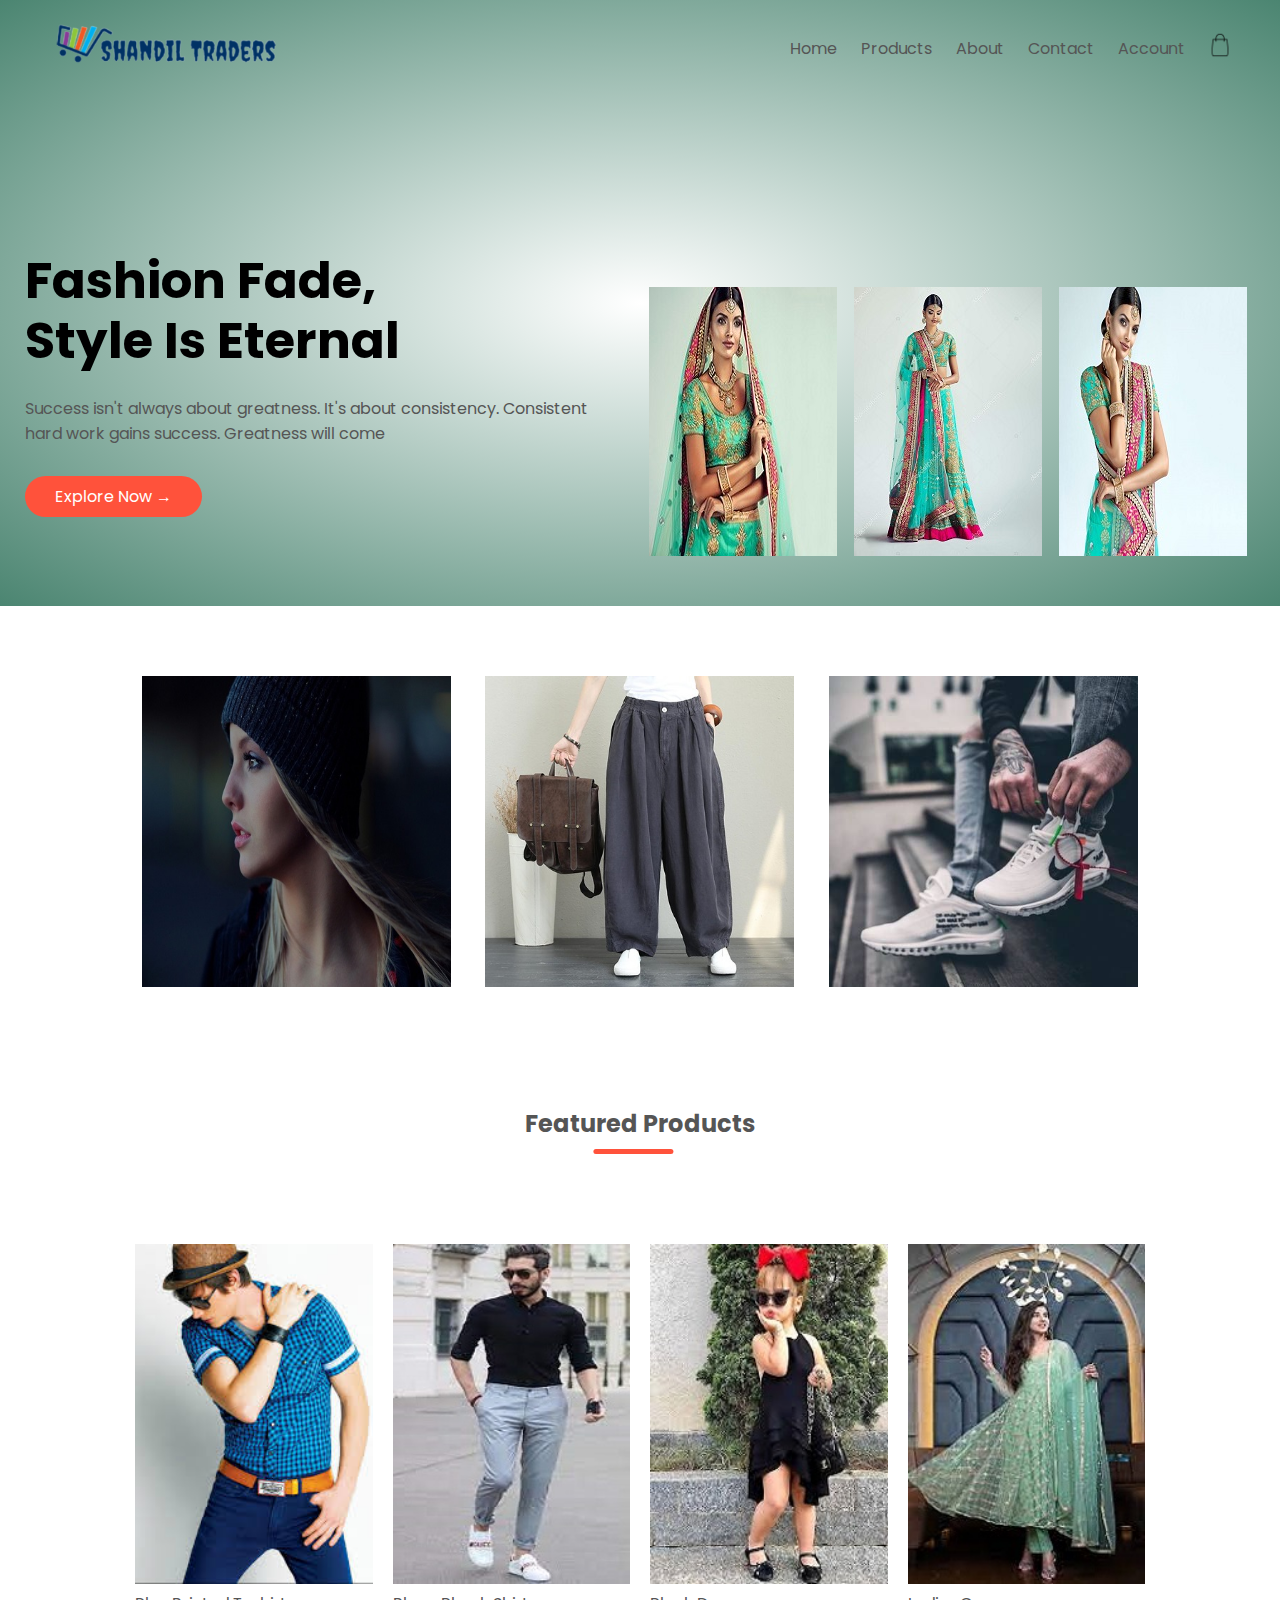
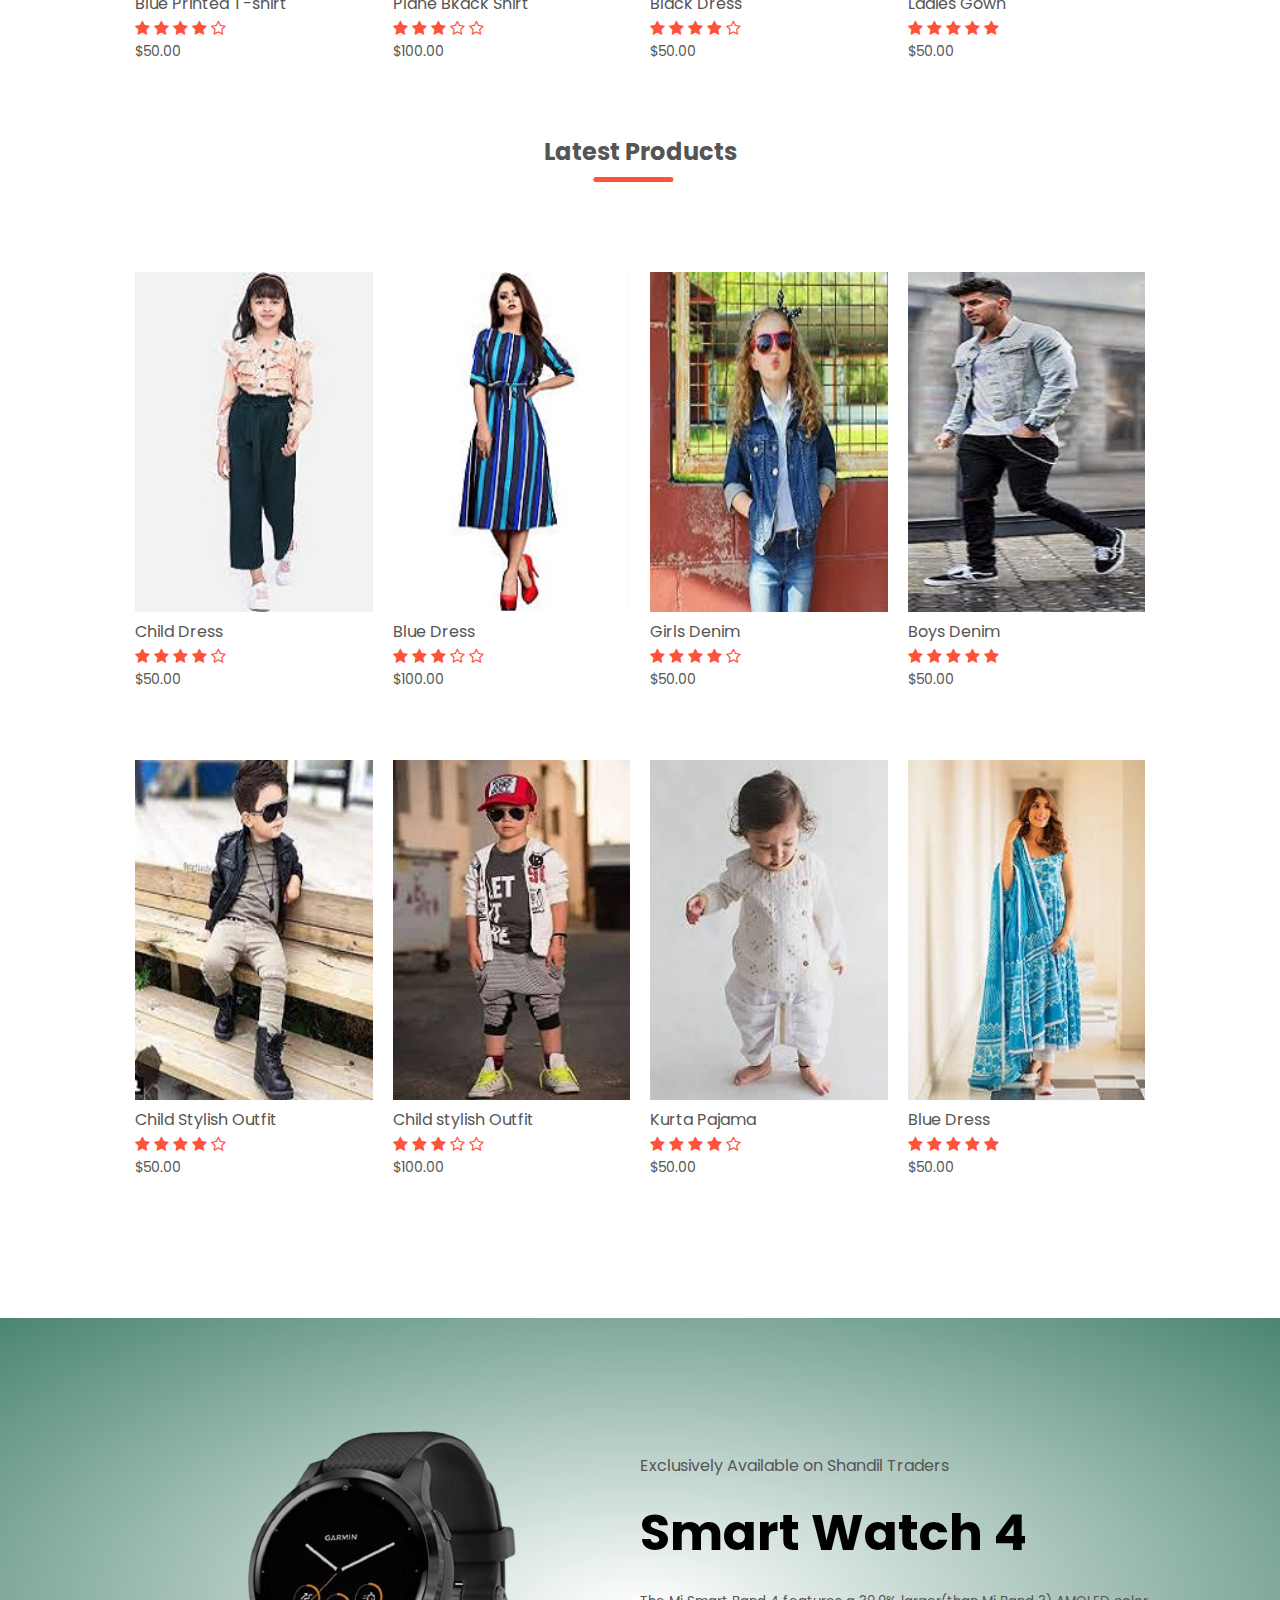
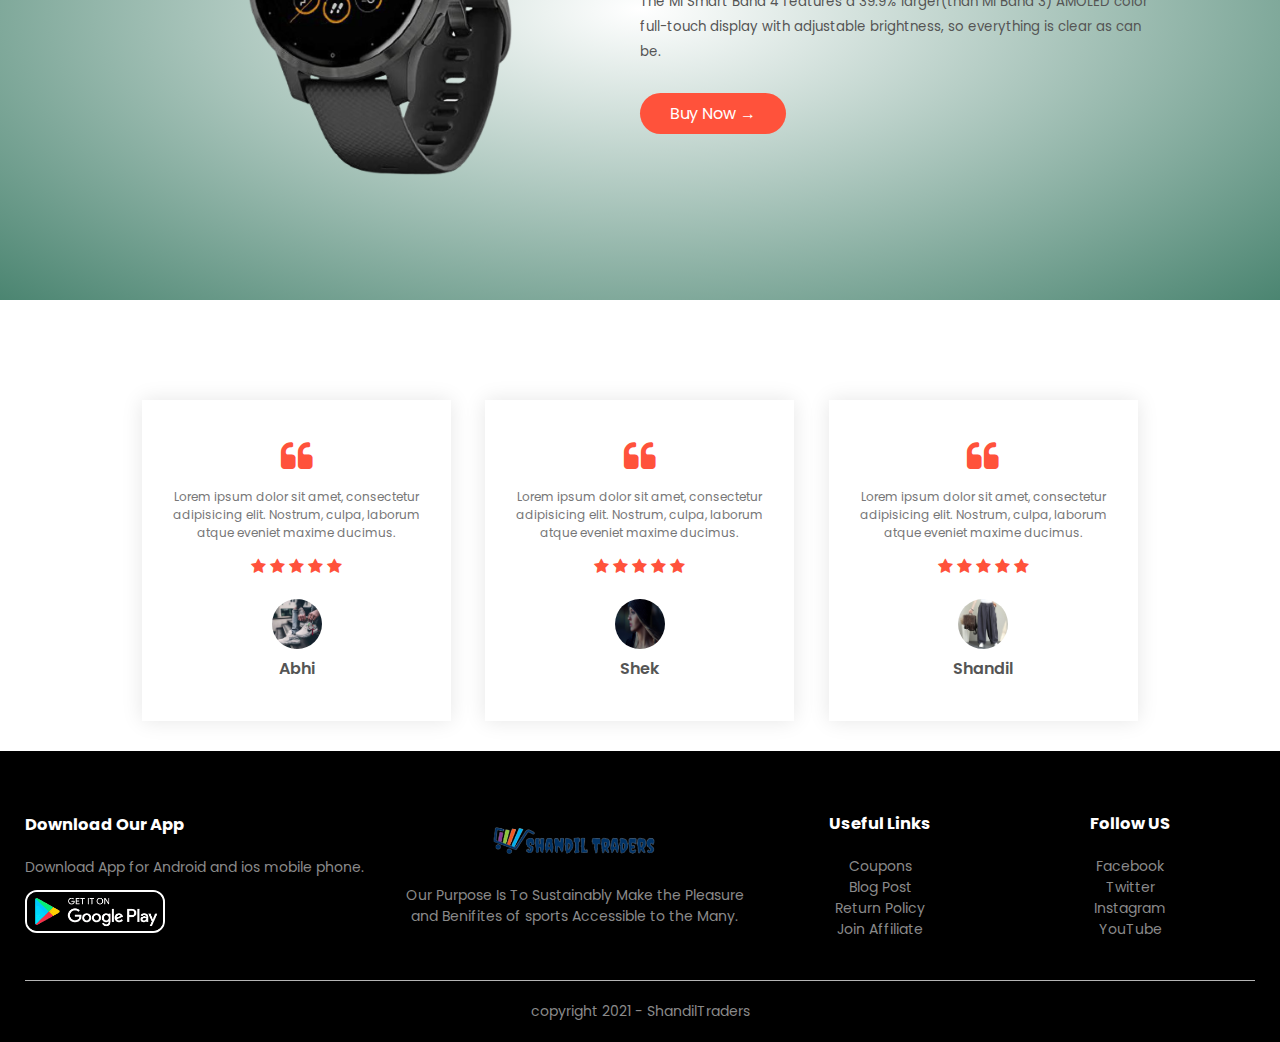
<file: index.html>
<!DOCTYPE html>
<html lang="en">

<head>
    <meta charset="UTF-8">
    <meta name="viewport" content="width=device-width, initial-scale=1.0">
    <title>ShandilStore | Ecommerce Website Design</title>
    <link rel="stylesheet" href="style.css">
    <link rel="preconnect" href="https://fonts.googleapis.com">
    <link rel="preconnect" href="https://fonts.gstatic.com" crossorigin>
    <link href="https://fonts.googleapis.com/css2?family=Poppins:wght@200;300;400;500;600;700&display=swap" rel="stylesheet">
    <link rel="stylesheet" href="https://stackpath.bootstrapcdn.com/font-awesome/4.7.0/css/font-awesome.min.css">

</head>

<body>
    <div class="header">


        <div class="container">
            <div class="navbar">
                <div class="logo">
                    <a href="index.html"><img src="images/logo1.png" width="" height="50"></a>
                </div>
                <nav>
                    <ul id="MenuItems">
                        <li><a href="index.html">Home</a></li>
                        <li><a href="products.html">Products</a></li>
                        <li><a href="#">About</a></li>
                        <li><a href="contact.html">Contact</a></li>
                        <li><a href="acc.html">Account</a></li>
                    </ul>
                </nav>
                <a href="cart.html"><img src="images/cart.png" width="30px" height="30px"></a>
                <img src="images/menu.png" width="30px" height="30px" class="menu-icon" onclick="menutoggle()">
            </div>
            <div class="row">
                <div class="col-2">
                   <h1>Fashion Fade, <br>Style Is Eternal</h1>
                    <p>Success isn't always about greatness. It's about consistency. Consistent <br>hard work gains success. Greatness will come </p>
                    <a href="" class="btn">Explore Now &#8594;</a>
                </div>
                <div class="col-2">
                    <div class="row">
                        <img src="images/lahnfa.jpg" alt="">
                        <img src="images/aa.jpg" alt="">
                        <img src="images/aaa.jpg" alt="">
                    </div>
                </div>
            </div>
        </div>



    </div>
    <!----------- features categories section ---------->

    <div class="categories">
        <div class="small-container">
            <div class="row">
                <div class="col-3">
                    <a href="product-details.html"><img src="images/3.jpg"></a>
                </div>
                <div class="col-3">
                    <img src="images/2.jpg">
                </div>
                <div class="col-3">
                    <img src="images/1.jpg" s>
                </div>
            </div>
        </div>
    </div>
    <!----------- features products ---------->
    <div class="small-container">
        <h2 class="title">Featured Products</h2>
        <div class="row">
            <div class="col-4">
                <img src="images/man3.jpg">
                <h4>Blue Printed T-shirt</h4>
                <div class="rating">
                    <i class="fa fa-star"></i>
                    <i class="fa fa-star"></i>
                    <i class="fa fa-star"></i>
                    <i class="fa fa-star"></i>
                    <i class="fa fa-star-o"></i>
                </div>
                <p>$50.00</p>
            </div>
            <div class="col-4">
                <img src="images/man1.jpg">
                <h4>Plane Bkack Shirt</h4>
                <div class="rating">
                    <i class="fa fa-star"></i>
                    <i class="fa fa-star"></i>
                    <i class="fa fa-star"></i>

                    <i class="fa fa-star-o"></i>
                    <i class="fa fa-star-o"></i>
                </div>
                <p>$100.00</p>
            </div>
            <div class="col-4">
                <img src="images/gchild3.jpg">

                <h4>Black Dress</h4>
                <div class="rating">
                    <i class="fa fa-star"></i>
                    <i class="fa fa-star"></i>
                    <i class="fa fa-star"></i>

                    <i class="fa fa-star"></i>
                    <i class="fa fa-star-o"></i>
                </div>
                <p>$50.00</p>
            </div>
            <div class="col-4">
                <img src="images/wman1.jpg">
                <h4>Ladies Gown</h4>
                <div class="rating">
                    <i class="fa fa-star"></i>
                    <i class="fa fa-star"></i>
                    <i class="fa fa-star"></i>
                    <i class="fa fa-star"></i>
                    <i class="fa fa-star"></i>
                </div>
                <p>$50.00</p>
            </div>

        </div>
        <!--        -------Latest Products ---------->
        <h2 class="title">Latest Products</h2>
        <div class="row">
            <div class="col-4">
                <img src="images/gchild1.jpg">
                <h4>Child Dress</h4>
                <div class="rating">
                    <i class="fa fa-star"></i>
                    <i class="fa fa-star"></i>
                    <i class="fa fa-star"></i>
                    <i class="fa fa-star"></i>
                    <i class="fa fa-star-o"></i>
                </div>
                <p>$50.00</p>
            </div>
            <div class="col-4">
                <img src="images/wman3.jpg">
                <h4>Blue Dress</h4>
                <div class="rating">
                    <i class="fa fa-star"></i>
                    <i class="fa fa-star"></i>
                    <i class="fa fa-star"></i>

                    <i class="fa fa-star-o"></i>
                    <i class="fa fa-star-o"></i>
                </div>
                <p>$100.00</p>
            </div>
            <div class="col-4">
                <img src="images/gchild2.jpg">

                <h4>Girls Denim</h4>
                <div class="rating">
                    <i class="fa fa-star"></i>
                    <i class="fa fa-star"></i>
                    <i class="fa fa-star"></i>

                    <i class="fa fa-star"></i>
                    <i class="fa fa-star-o"></i>
                </div>
                <p>$50.00</p>
            </div>
            <div class="col-4">
                <img src="images/man2.jpg">
                <h4>Boys Denim</h4>
                <div class="rating">
                    <i class="fa fa-star"></i>
                    <i class="fa fa-star"></i>
                    <i class="fa fa-star"></i>
                    <i class="fa fa-star"></i>
                    <i class="fa fa-star"></i>
                </div>
                <p>$50.00</p>
            </div>
            <div class="col-4">
                <img src="images/child2.jpg">
                <h4>Child Stylish Outfit</h4>
                <div class="rating">
                    <i class="fa fa-star"></i>
                    <i class="fa fa-star"></i>
                    <i class="fa fa-star"></i>
                    <i class="fa fa-star"></i>
                    <i class="fa fa-star-o"></i>
                </div>
                <p>$50.00</p>
            </div>
            <div class="col-4">
                <img src="images/child3.jpg">
                <h4>Child stylish Outfit</h4>
                <div class="rating">
                    <i class="fa fa-star"></i>
                    <i class="fa fa-star"></i>
                    <i class="fa fa-star"></i>

                    <i class="fa fa-star-o"></i>
                    <i class="fa fa-star-o"></i>
                </div>
                <p>$100.00</p>
            </div>
            <div class="col-4">
                <img src="images/child1.jpg">

                <h4>Kurta Pajama</h4>
                <div class="rating">
                    <i class="fa fa-star"></i>
                    <i class="fa fa-star"></i>
                    <i class="fa fa-star"></i>

                    <i class="fa fa-star"></i>
                    <i class="fa fa-star-o"></i>
                </div>
                <p>$50.00</p>
            </div>
            <div class="col-4">
                <img src="images/wman2.jpg">
                <h4>Blue Dress</h4>
                <div class="rating">
                    <i class="fa fa-star"></i>
                    <i class="fa fa-star"></i>
                    <i class="fa fa-star"></i>
                    <i class="fa fa-star"></i>
                    <i class="fa fa-star"></i>
                </div>
                <p>$50.00</p>
            </div>

        </div>
    </div>
    <!-----------offer------------>
    <div class="offer">
        <div class="small-container">
            <div class="row">
                <div class="col-2">
                    <img src="images/smart-removebg-preview.png" class="offer-img">
                </div>
                <div class="col-2">
                    <p>Exclusively Available on Shandil Traders</p>
                    <h1>Smart Watch 4</h1>
                    <small>The Mi Smart Band 4 features a 39.9% larger(than Mi Band 3) AMOLED color full-touch display with adjustable brightness, so everything is clear as can be.</small>
                    <br><a href="" class="btn">Buy Now &#8594;</a>
                </div>
            </div>
        </div>
    </div>

    <!--    --------- testimonial --------------->
    <div class="testimonial">
        <div class="small-container">
            <div class="row">
                <div class="col-3">
                    <i class="fa fa-quote-left"></i>
                    <p>Lorem ipsum dolor sit amet, consectetur adipisicing elit. Nostrum, culpa, laborum atque eveniet maxime ducimus.</p>
                    <div class="rating">
                        <i class="fa fa-star"></i>
                        <i class="fa fa-star"></i>
                        <i class="fa fa-star"></i>
                        <i class="fa fa-star"></i>
                        <i class="fa fa-star"></i>
                    </div>
                    <img src="images/1.jpg" alt="">
                    <h3>Abhi</h3>

                </div>
                <div class="col-3">
                    <i class="fa fa-quote-left"></i>
                    <p>Lorem ipsum dolor sit amet, consectetur adipisicing elit. Nostrum, culpa, laborum atque eveniet maxime ducimus.</p>
                    <div class="rating">
                        <i class="fa fa-star"></i>
                        <i class="fa fa-star"></i>
                        <i class="fa fa-star"></i>
                        <i class="fa fa-star"></i>
                        <i class="fa fa-star"></i>
                    </div>
                    <img src="images/3.jpg" alt="">
                    <h3>Shek</h3>

                </div>
                <div class="col-3">
                    <i class="fa fa-quote-left"></i>
                    <p>Lorem ipsum dolor sit amet, consectetur adipisicing elit. Nostrum, culpa, laborum atque eveniet maxime ducimus.</p>
                    <div class="rating">
                        <i class="fa fa-star"></i>
                        <i class="fa fa-star"></i>
                        <i class="fa fa-star"></i>
                        <i class="fa fa-star"></i>
                        <i class="fa fa-star"></i>
                    </div>
                    <img src="images/2.jpg" alt="">
                    <h3>Shandil</h3>

                </div>
            </div>
        </div>
    </div>

   
    <!--__________footer________-->

    <div class="footer">
        <div class="container">
            <div class="row">
                <div class="footer-col-1">
                    <h3>Download Our App</h3>
                    <p>Download App for Android and ios mobile phone.</p>
                    <div class="app-logo">
                        <img src="images/png-transparent-google-play-application-google-play-android-app-store-play-text-label-logo-thumbnail.png">
                    </div>
                </div>
                <div class="footer-col-2">
                    <img src="images/logo1.png"width="" height="60">
                    <p>Our Purpose Is To Sustainably Make the Pleasure and Benifites of sports Accessible to the Many.</p>
                </div>
                <div class="footer-col-3">
                    <h3>Useful Links</h3>
                    <ul>
                        <li>Coupons</li>
                        <li>Blog Post</li>
                        <li>Return Policy</li>
                        <li>Join Affiliate</li>
                    </ul>
                </div>
                <div class="footer-col-4">
                    <h3>Follow US</h3>
                    <ul>
                        <li>Facebook</li>
                        <li>Twitter</li>
                        <li>Instagram</li>
                        <li>YouTube</li>
                    </ul>
                </div>

            </div>
            <hr>
            <p class="copyright">copyright 2021 - ShandilTraders</p>
        </div>
    </div>

    <!---------js for toggle menu------------>
    <script>
        var MenuItems = document.getElementById("MenuItems");

        MenuItems.style.maxHeight == "0px";

        function menutoggle() {
            if (MenuItems.style.maxHeight == "0px") {
                MenuItems.style.maxHeight = "200px";
            } else {
                MenuItems.style.maxHeight = "0px";
            }
        }
    </script>

</body></html>
</file>
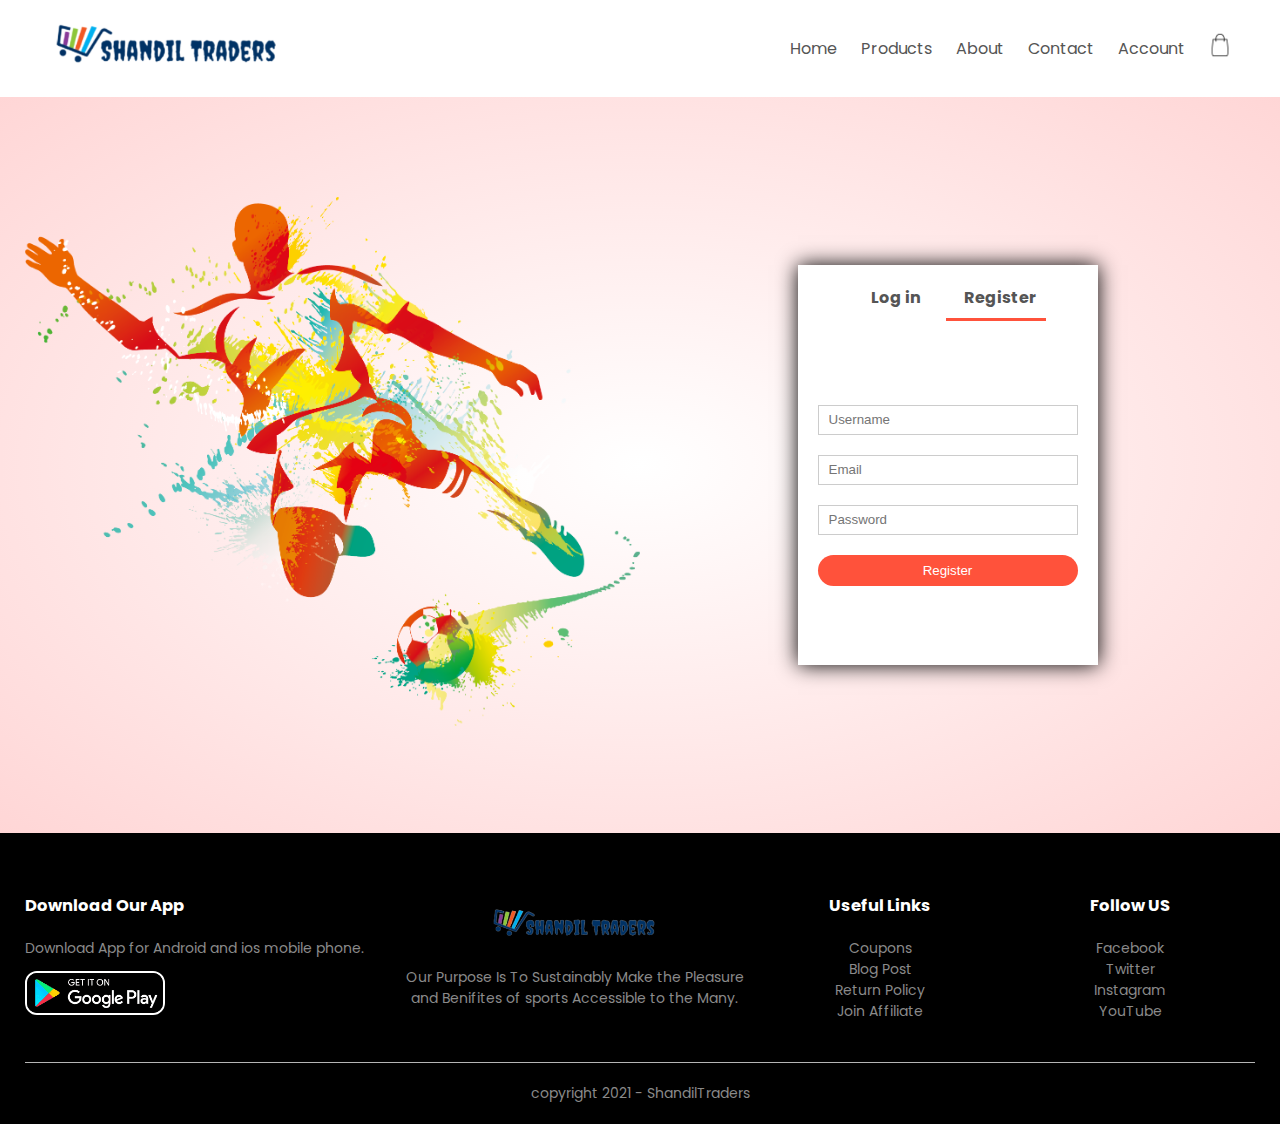
<file: acc.html>
<!DOCTYPE html>
<html lang="en">

<head>
    <meta charset="UTF-8">
    <meta name="viewport" content="width=device-width, initial-scale=1.0">
    <title>Sign Up - ShandilStore | Ecommerce Website Design</title>
    <link rel="stylesheet" href="style.css">
    <link rel="preconnect" href="https://fonts.googleapis.com">
    <link rel="preconnect" href="https://fonts.gstatic.com" crossorigin>
    <link href="https://fonts.googleapis.com/css2?family=Poppins:wght@200;300;400;500;600;700&display=swap" rel="stylesheet">
    <link rel="stylesheet" href="https://stackpath.bootstrapcdn.com/font-awesome/4.7.0/css/font-awesome.min.css">

</head>

<body>
    <div class="container">
        <div class="navbar">
            <div class="logo">
                <a href="index.html"><img src="images/logo1.png" width="" height="50"></a>
            </div>
            <nav>
                <ul id="MenuItems">
                    <li><a href="index.html">Home</a></li>
                    <li><a href="products.html">Products</a></li>
                    <li><a href="#">About</a></li>
                    <li><a href="contact.html">Contact</a></li>
                    <li><a href="acc.html">Account</a></li>
                </ul>
            </nav>
            <a href="cart.html"><img src="images/cart.png" width="30px" height="30px"></a>
            <img src="images/menu.png" width="30px" height="30px" class="menu-icon" onclick="menutoggle()">
        </div>

    </div>

    <!--------------account-page-------------->

    <div class="account-page">
        <div class="container">
            <div class="row">
                <div class="col-2">
                    <img src="images/workout2.png" width="100%">
                </div>
                <div class="col-2">
                    <div class="form-container">
                        <div class="form-btn">
                            <span onclick="login()">Log in</span>
                            <span onclick="register()">Register</span>
                            <hr id="Indicator">
                        </div>
                        <form id="LoginForm">
                            <input type="text" placeholder="Username">
                            <input type="password" placeholder="Password">
                            <button type="submit" class="btn">Log in</button>
                            <a href="">Forgot Password</a>
                        </form>
                        <form id="RegForm">
                            <input type="text" placeholder="Username">
                            <input type="email" placeholder="Email">
                            <input type="password" placeholder="Password">
                            <button type="submit" class="btn">Register</button>
                        </form>
                    </div>
                </div>

            </div>
        </div>
    </div>


    <!--__________footer________-->

    <div class="footer">
        <div class="container">
            <div class="row">
                <div class="footer-col-1">
                    <h3>Download Our App</h3>
                    <p>Download App for Android and ios mobile phone.</p>
                    <div class="app-logo">
                        <img src="images/png-transparent-google-play-application-google-play-android-app-store-play-text-label-logo-thumbnail.png">
                    </div>
                </div>
                <div class="footer-col-2">
                    <img src="images/logo1.png"width="" height="50">
                    <p>Our Purpose Is To Sustainably Make the Pleasure and Benifites of sports Accessible to the Many.</p>
                </div>
                <div class="footer-col-3">
                    <h3>Useful Links</h3>
                    <ul>
                        <li>Coupons</li>
                        <li>Blog Post</li>
                        <li>Return Policy</li>
                        <li>Join Affiliate</li>
                    </ul>
                </div>
                <div class="footer-col-4">
                    <h3>Follow US</h3>
                    <ul>
                        <li>Facebook</li>
                        <li>Twitter</li>
                        <li>Instagram</li>
                        <li>YouTube</li>
                    </ul>
                </div>

            </div>
            <hr>
            <p class="copyright">copyright 2021 - ShandilTraders</p>
        </div>
    </div>

    <!---------js for toggle menu------------>
    <script>
        var MenuItems = document.getElementById("MenuItems");

        MenuItems.style.maxHeight == "0px";

        function menutoggle() {
            if (MenuItems.style.maxHeight == "0px") {
                MenuItems.style.maxHeight = "200px";
            } else {
                MenuItems.style.maxHeight = "0px";
            }
        }
    </script>
    <!---------js for toggle form------------>

    <script>
        
        var LoginForm = document.getElementById("LoginForm");
        var RegForm = document.getElementById("RegForm");
        var Indicator = document.getElementById("Indicator")
        
        function register(){
            RegForm.style.transform = "translateX(0px)"
            LoginForm.style.transform = "translateX(0px)"
            Indicator.style.transform = "translateX(100px)"
        }
        
          function login(){
            RegForm.style.transform = "translateX(300px)"
            LoginForm.style.transform = "translateX(300px)"
            Indicator.style.transform = "translateX(0px)"
        }
        
        
    </script>




</body></html>
</file>
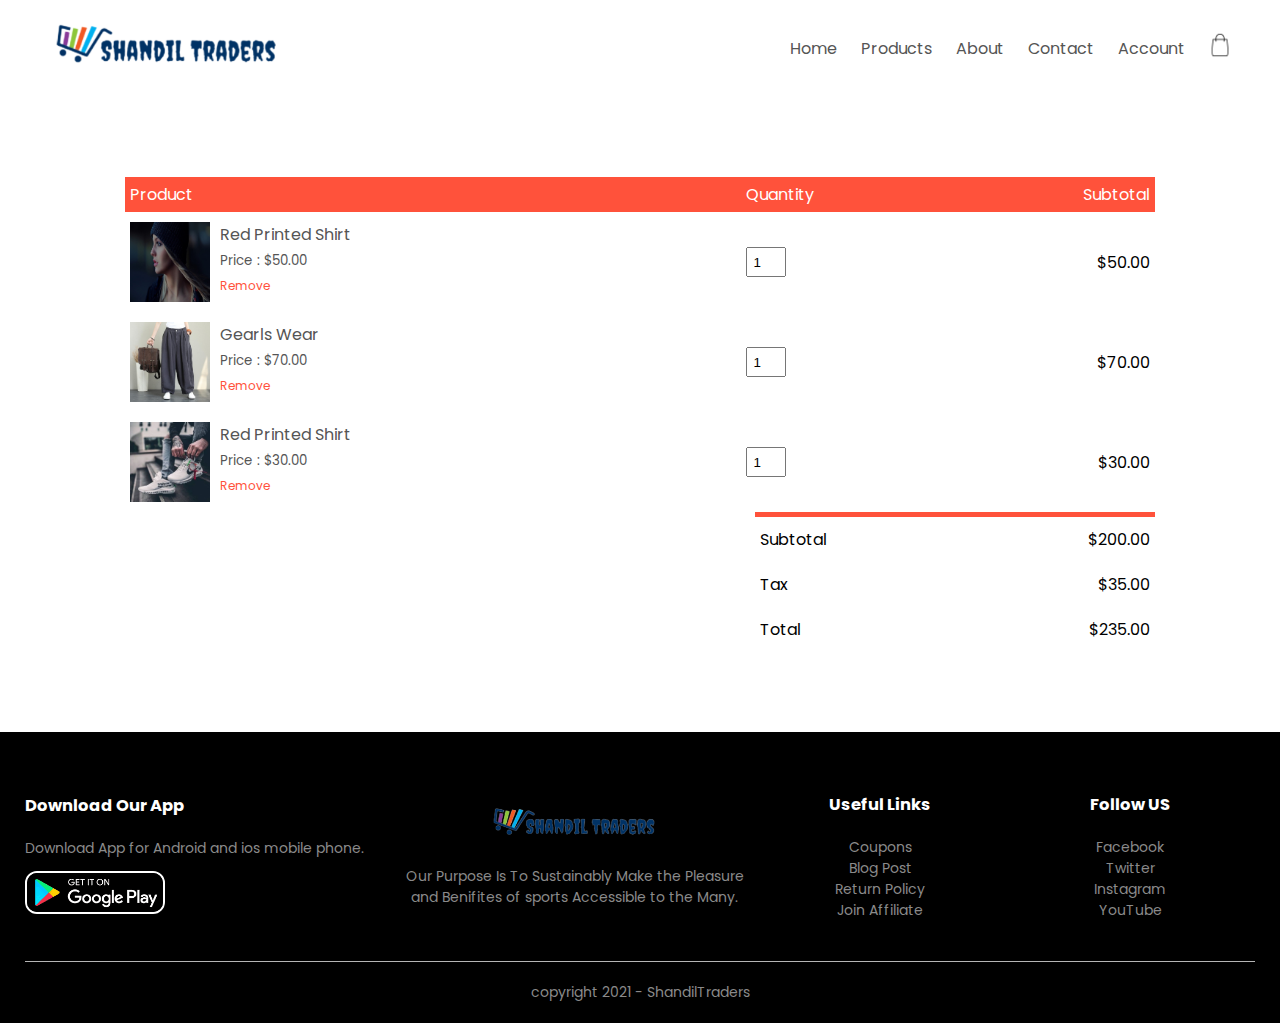
<file: cart.html>
<!DOCTYPE html>
<html lang="en">

<head>
    <meta charset="UTF-8">
    <meta name="viewport" content="width=device-width, initial-scale=1.0">
    <title>Cart - ShandilStore | Ecommerce Website Design</title>
    <link rel="stylesheet" href="style.css">
    <link rel="preconnect" href="https://fonts.googleapis.com">
    <link rel="preconnect" href="https://fonts.gstatic.com" crossorigin>
    <link href="https://fonts.googleapis.com/css2?family=Poppins:wght@200;300;400;500;600;700&display=swap" rel="stylesheet">
    <link rel="stylesheet" href="https://stackpath.bootstrapcdn.com/font-awesome/4.7.0/css/font-awesome.min.css">

</head>

<body>
    <div class="container">
        <div class="navbar">
            <div class="logo">
                <a href="index.html"><img src="images/logo1.png"width="" height="50" ></a>
            </div>
            <nav>
                <ul id="MenuItems">
                    <li><a href="index.html">Home</a></li>
                    <li><a href="products.html">Products</a></li>
                    <li><a href="#">About</a></li>
                    <li><a href="contact.html">Contact</a></li>
                    <li><a href="acc.html">Account</a></li>
                </ul>
            </nav>
            <a href="cart.html"><img src="images/cart.png" width="30px" height="30px"></a>
            <img src="images/menu.png" width="30px" height="30px" class="menu-icon" onclick="menutoggle()">
        </div>

    </div>


    <!--   ------------------cart items details----------------->
    <div class="small-container cart-page">

        <table>
            <tr>
                <th>Product</th>
                <th>Quantity</th>
                <th>Subtotal</th>
            </tr>
            <tr>
                <td>
                    <div class="cart-info">
                        <img src="images/3.jpg" width="300px">
                        <div>
                            <p>Red Printed Shirt</p>
                            <small>Price : $50.00</small>
                            <br>
                            <a href="">Remove</a>
                        </div>
                    </div>
                </td>
                <td><input type="number" value="1"></td>
                <td>$50.00</td>
            </tr>
            <tr>
                <td>
                    <div class="cart-info">
                        <img src="images/2.jpg" width="300px">
                        <div>
                            <p>Gearls Wear</p>
                            <small>Price : $70.00</small>
                            <br>
                            <a href="">Remove</a>
                        </div>
                    </div>
                </td>
                <td><input type="number" value="1"></td>
                <td>$70.00</td>
            </tr>
             <tr>
            <td>
                <div class="cart-info">
                    <img src="images/1.jpg" width="300px">
                    <div>
                        <p>Red Printed Shirt</p>
                        <small>Price : $30.00</small>
                        <br>
                        <a href="">Remove</a>
                    </div>
                </div>
            </td>
            <td><input type="number" value="1"></td>
            <td>$30.00</td>
        </tr>
        </table>
        <div class="total-price">
            
            <table>
                <tr>
                    <td>Subtotal</td>
                    <td>$200.00</td>
                </tr>
                <tr>
                    <td>Tax</td>
                    <td>$35.00</td>
                </tr>
                <tr>
                    <td>Total</td>
                    <td>$235.00</td>
                </tr>
                
                
                
            </table>
            
        </div>

    </div>

    <!--__________footer________-->

    <div class="footer">
        <div class="container">
            <div class="row">
                <div class="footer-col-1">
                    <h3>Download Our App</h3>
                    <p>Download App for Android and ios mobile phone.</p>
                    <div class="app-logo">
                        <img src="images/png-transparent-google-play-application-google-play-android-app-store-play-text-label-logo-thumbnail.png">
                    </div>
                </div>
                <div class="footer-col-2">
                    <img src="images/logo1.png"width="" height="60">
                    <p>Our Purpose Is To Sustainably Make the Pleasure and Benifites of sports Accessible to the Many.</p>
                </div>
                <div class="footer-col-3">
                    <h3>Useful Links</h3>
                    <ul>
                        <li>Coupons</li>
                        <li>Blog Post</li>
                        <li>Return Policy</li>
                        <li>Join Affiliate</li>
                    </ul>
                </div>
                <div class="footer-col-4">
                    <h3>Follow US</h3>
                    <ul>
                        <li>Facebook</li>
                        <li>Twitter</li>
                        <li>Instagram</li>
                        <li>YouTube</li>
                    </ul>
                </div>

            </div>
            <hr>
            <p class="copyright">copyright 2021 - ShandilTraders</p>
        </div>
    </div>

    <!---------js for toggle menu------------>
    <script>
        var MenuItems = document.getElementById("MenuItems");

        MenuItems.style.maxHeight == "0px";

        function menutoggle() {
            if (MenuItems.style.maxHeight == "0px") {
                MenuItems.style.maxHeight = "200px";
            } else {
                MenuItems.style.maxHeight = "0px";
            }
        }
    </script>



</body></html>
</file>
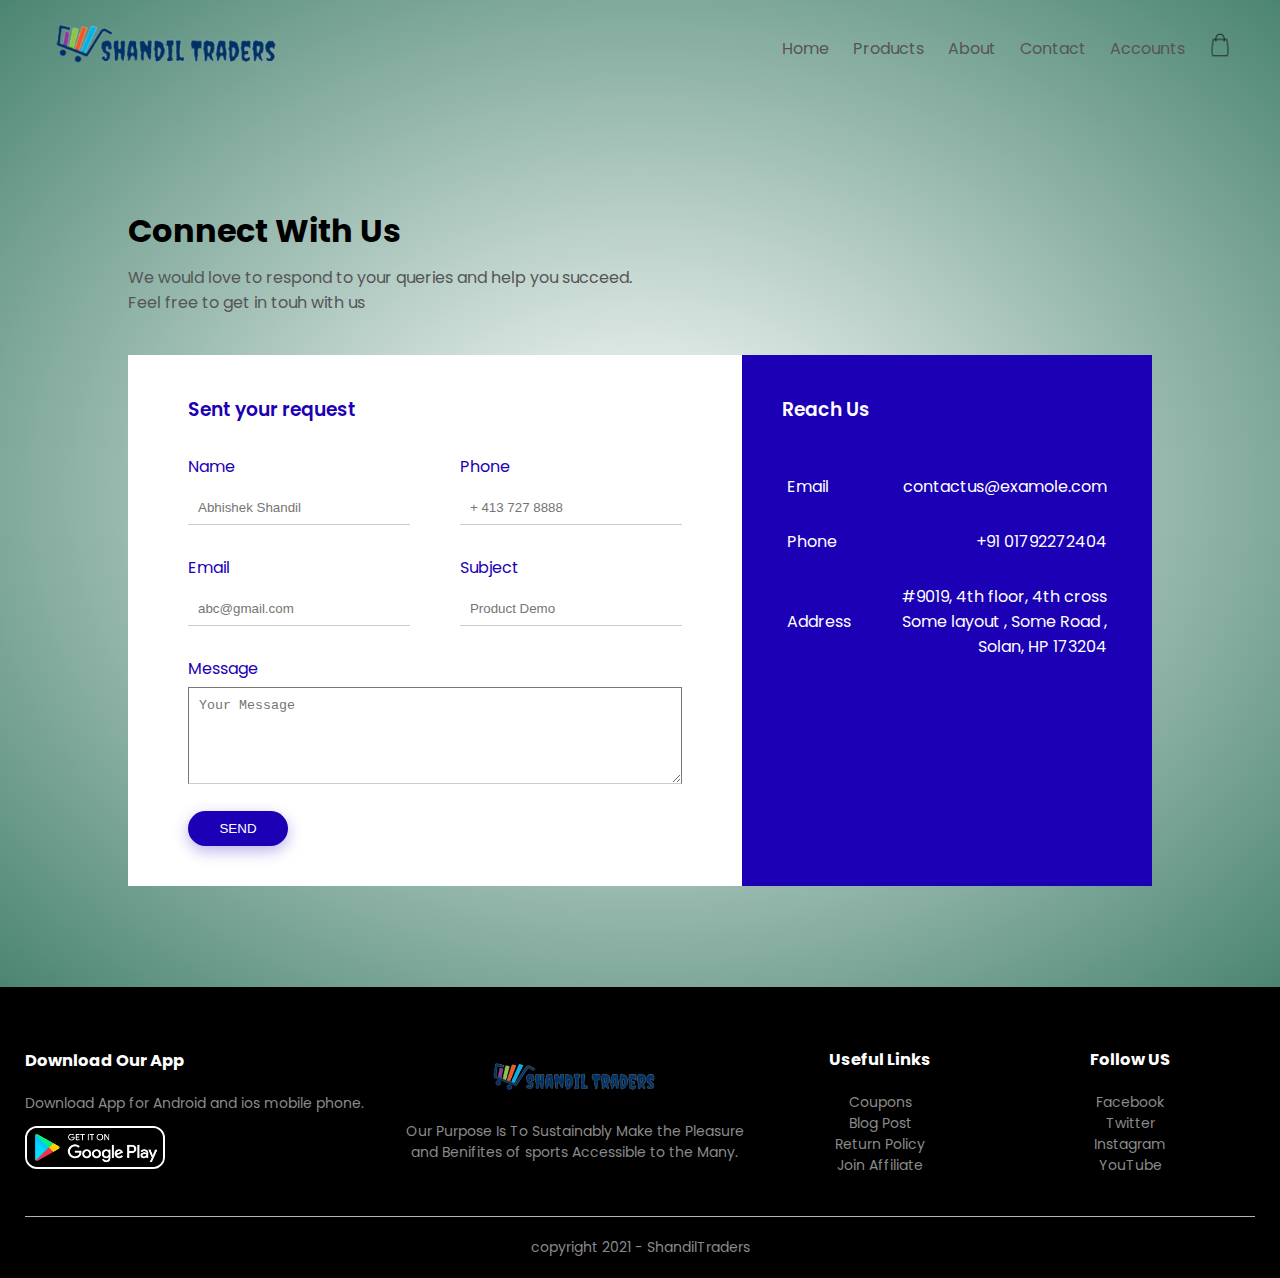
<file: contact.html>
<!DOCTYPE html>
<html lang="en">

<head>
    <meta charset="UTF-8">
    <meta name="viewport" content="width=device-width, initial-scale=1.0">
    <title>Contact Us - ShandilStore | Ecommerce Website Design</title>
    <link rel="stylesheet" href="style.css">
    <link rel="stylesheet" href="style2.css">
    <link rel="preconnect" href="https://fonts.googleapis.com">
    <link rel="preconnect" href="https://fonts.gstatic.com" crossorigin>
    <link href="https://fonts.googleapis.com/css2?family=Poppins:wght@200;300;400;500;600;700&display=swap" rel="stylesheet">
    <link rel="stylesheet" href="https://stackpath.bootstrapcdn.com/font-awesome/4.7.0/css/font-awesome.min.css">

</head>

<body>
   <div class="header">
    <div class="container">
        <div class="navbar">
            <div class="logo">
                <a href="index.html"><img src="images/logo1.png" width="" height="50"></a>
            </div>
            <nav>
                <ul id="MenuItems">
                    <li><a href="index.html">Home</a></li>
                    <li><a href="products.html">Products</a></li>
                    <li><a href="#">About</a></li>
                    <li><a href="contact.html">Contact</a></li>
                    <li><a href="acc.html">Accounts</a></li>
                </ul>
            </nav>
            <a href="cart.html"><img src="images/cart.png" width="30px" height="30px"></a>
            <img src="images/menu.png" width="30px" height="30px" class="menu-icon" onclick="menutoggle()">
        </div>

    </div>


    <!--    ---------contact us --------- -->

    <div class="hero">
        <div class="container2">
            <h1>Connect With Us</h1>
            <p>We would love to respond to your queries and help you succeed. <br> Feel free to get in touh with us </p>
            <div class="contact-box">
                <div class="contact-left">
                    <h3>Sent your request</h3>
                    <form>

                        <div class="input-row">
                            <div class="input-group">
                                <label>Name</label>
                                <input type="text" placeholder="Abhishek Shandil">
                            </div>

                            <div class="input-group">
                                <label>Phone</label>
                                <input type="text" placeholder="+ 413 727 8888">
                            </div>

                        </div>
                        <div class="input-row">
                            <div class="input-group">
                                <label>Email</label>
                                <input type="email" placeholder="abc@gmail.com">
                            </div>

                            <div class="input-group">
                                <label>Subject</label>
                                <input type="text" placeholder="Product Demo">
                            </div>

                        </div>
                        <label>Message</label>
                        <textarea rows="5" placeholder="Your Message"></textarea>

                        <button type="submit">SEND</button>

                    </form>


                </div>
                <div class="contact-right">
                    <h3>Reach Us</h3>
                    <table>
                        <tr>
                            <td>Email</td>
                            <td>contactus@examole.com</td>
                        </tr>
                        <tr>
                            <td>Phone</td>
                            <td>+91 01792272404</td>
                        </tr>
                        <tr>
                            <td>Address</td>
                            <td>#9019, 4th floor, 4th cross 
                            Some layout , Some Road , Solan,
                            HP 173204</td>
                        </tr>
                    </table>

                </div>

            </div>
        </div>
    </div>
</div>

    <!--__________footer________-->

    <div class="footer">
        <div class="container">
            <div class="row">
                <div class="footer-col-1">
                    <h3>Download Our App</h3>
                    <p>Download App for Android and ios mobile phone.</p>
                    <div class="app-logo">
                        <img src="images/png-transparent-google-play-application-google-play-android-app-store-play-text-label-logo-thumbnail.png">
                    </div>
                </div>
                <div class="footer-col-2">
                    <img src="images/logo1.png"width="" height="50">
                    <p>Our Purpose Is To Sustainably Make the Pleasure and Benifites of sports Accessible to the Many.</p>
                </div>
                <div class="footer-col-3">
                    <h3>Useful Links</h3>
                    <ul>
                        <li>Coupons</li>
                        <li>Blog Post</li>
                        <li>Return Policy</li>
                        <li>Join Affiliate</li>
                    </ul>
                </div>
                <div class="footer-col-4">
                    <h3>Follow US</h3>
                    <ul>
                        <li>Facebook</li>
                        <li>Twitter</li>
                        <li>Instagram</li>
                        <li>YouTube</li>
                    </ul>
                </div>

            </div>
            <hr>
            <p class="copyright">copyright 2021 - ShandilTraders</p>
        </div>
    </div>

    <!---------js for toggle menu------------>
    <script>
        var MenuItems = document.getElementById("MenuItems");

        MenuItems.style.maxHeight == "0px";

        function menutoggle() {
            if (MenuItems.style.maxHeight == "0px") {
                MenuItems.style.maxHeight = "200px";
            } else {
                MenuItems.style.maxHeight = "0px";
            }
        }
    </script>


</body></html>
</file>
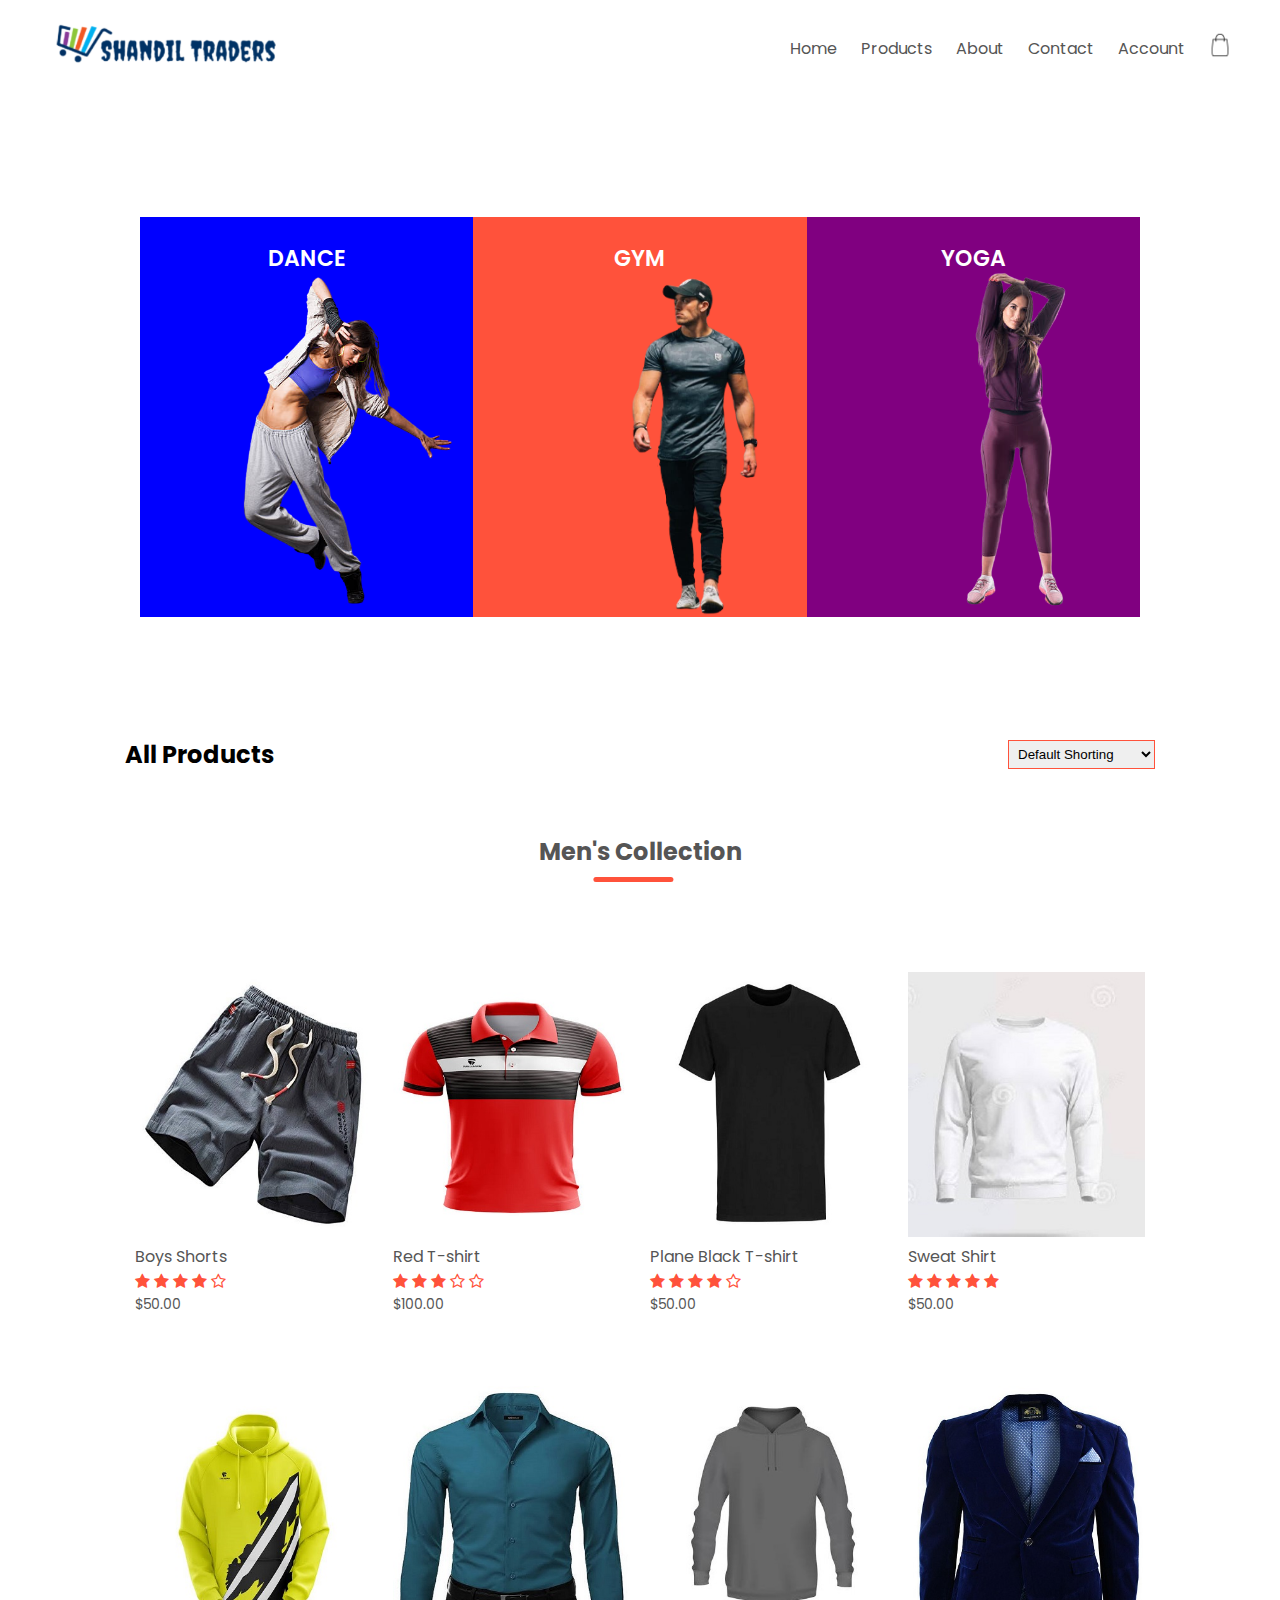
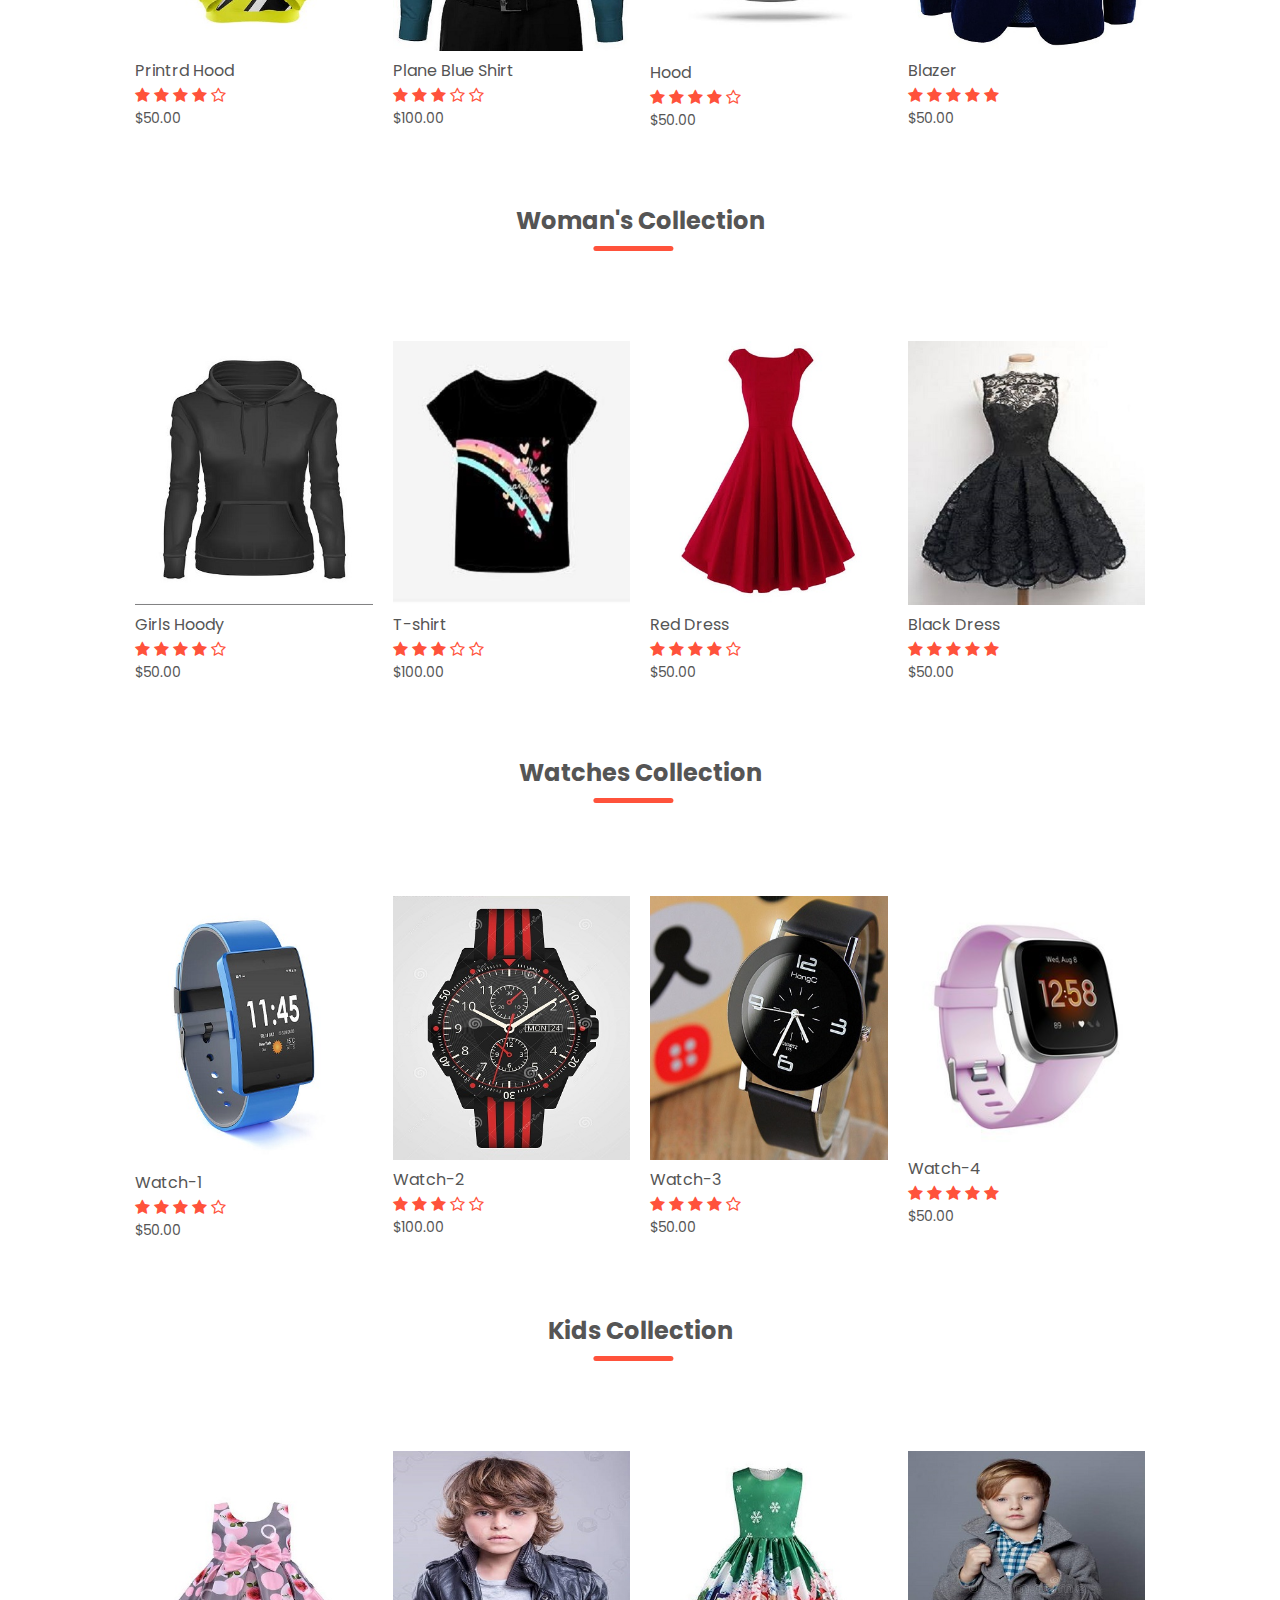
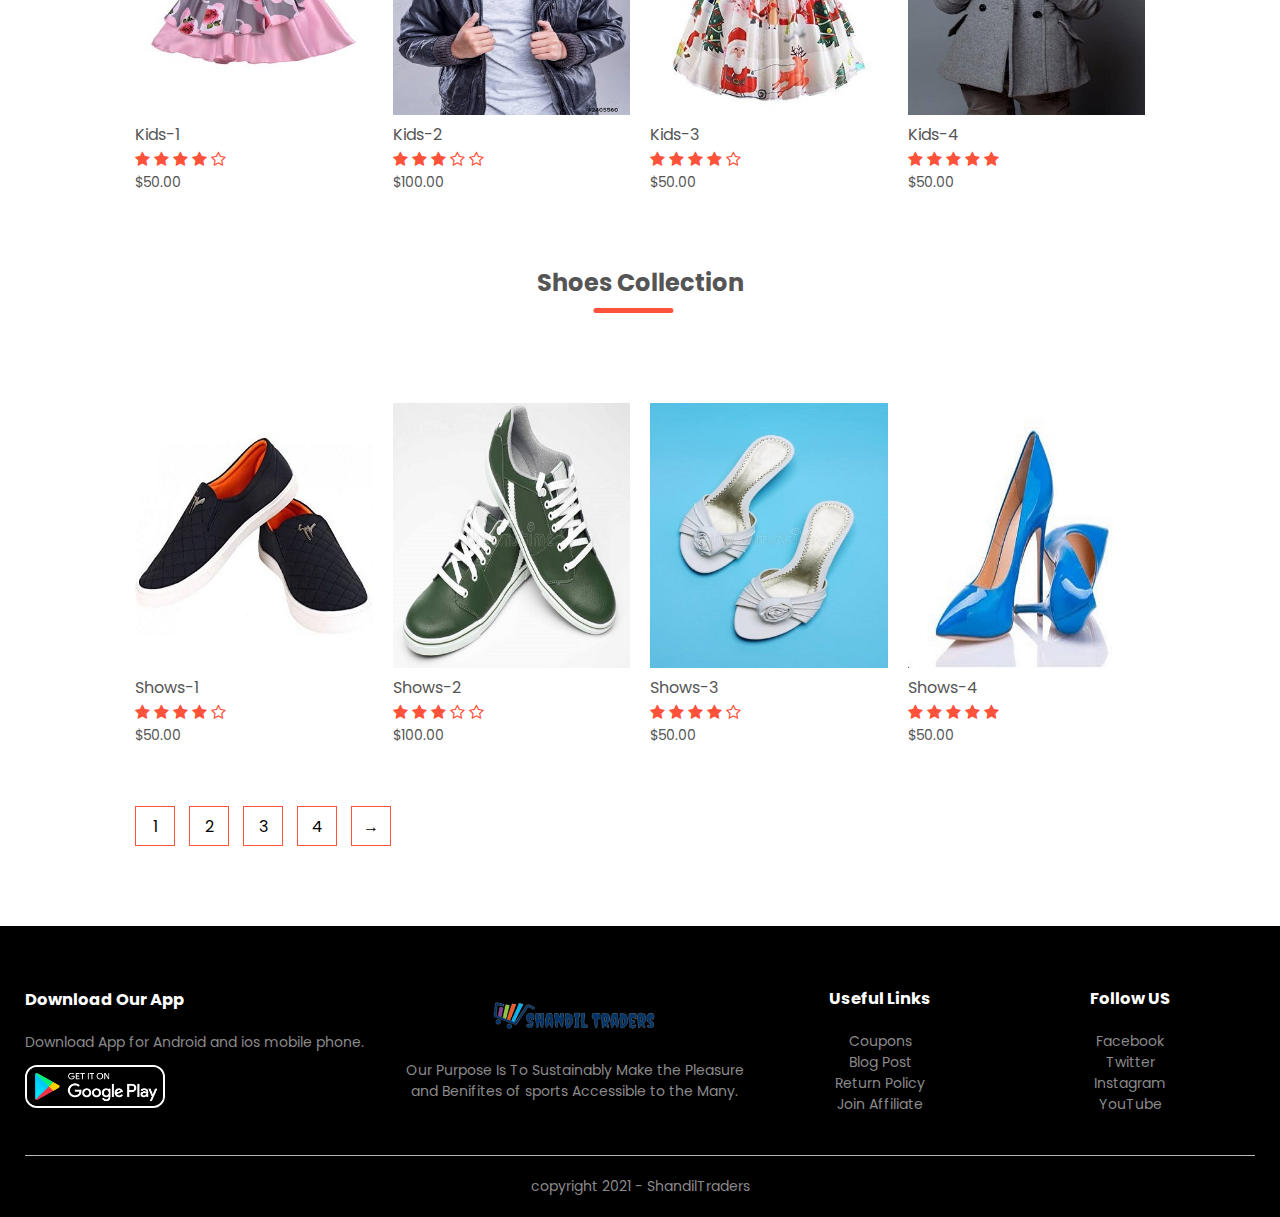
<file: products.html>
<!DOCTYPE html>
<html lang="en">

<head>
    <meta charset="UTF-8">
    <meta name="viewport" content="width=device-width, initial-scale=1.0">
    <title>All Products - ShandilStore | Ecommerce Website Design</title>
    <link rel="stylesheet" href="style.css">
    <link rel="preconnect" href="https://fonts.googleapis.com">
    <link rel="preconnect" href="https://fonts.gstatic.com" crossorigin>
    <link href="https://fonts.googleapis.com/css2?family=Poppins:wght@200;300;400;500;600;700&display=swap" rel="stylesheet">
    <link rel="stylesheet" href="https://stackpath.bootstrapcdn.com/font-awesome/4.7.0/css/font-awesome.min.css">

</head>

<body>
    <div class="container">
        <div class="navbar">
            <div class="logo">
                <a href="index.html"><img src="images/logo1.png" width="" height="50"></a>
            </div>
            <nav>
                <ul id="MenuItems">
                    <li><a href="index.html">Home</a></li>
                    <li><a href="products.html">Products</a></li>
                    <li><a href="#">About</a></li>
                    <li><a href="contact.html">Contact</a></li>
                    <li><a href="acc.html">Account</a></li>
                </ul>
            </nav>
            <a href="cart.html"><img src="images/cart.png" width="30px" height="30px"></a>
            <img src="images/menu.png" width="30px" height="30px" class="menu-icon" onclick="menutoggle()">
        </div>

    </div>


    <!--   ---------image gallery------------->


    <div class="product-container">
        <div class="col">
            <h2>DANCE</h2>
            <div class="caption">
                <p>Get Latest latest design of dancing outfits from here</p>
                <button type="button">Know More</button>
            </div>
            <img src="images/da-removebg-preview.png" width="" height="380px;">
        </div>
        <div class="col">
            <h2>GYM</h2>
            <div class="caption">
                <p>Get Your GYM Outfits from Here</p>
                <button type="button">Know More</button>
            </div>
            <img src="images/ggg-removebg.png" width="" height="350px">
        </div>
        <div class="col">
            <h2>YOGA</h2>
            <div class="caption">
                <p>Get your yoga outfits from here</p>
                <button type="button">Know More</button>
            </div>
            <img src="images/yoga2-removebg-preview.png" width="" height="370">
        </div>
    </div>





    <div class="small-container">

        <div class="row row-2">
            <h2>All Products</h2>
            <select>
                <option>Default Shorting</option>
                <option>Short By Price</option>
                <option>Short By Popularity</option>
                <option>Short By Rating</option>
                <option>Short By Sale</option>
            </select>
        </div>

        <!---------Men's Products ---------->
        <h2 class="title"> Men's Collection</h2>
        <div class="row">
            <div class="col-4">
                <img src="images/men1.jpeg">
                <h4>Boys Shorts</h4>
                <div class="rating">
                    <i class="fa fa-star"></i>
                    <i class="fa fa-star"></i>
                    <i class="fa fa-star"></i>
                    <i class="fa fa-star"></i>
                    <i class="fa fa-star-o"></i>
                </div>
                <p>$50.00</p>
            </div>
            <div class="col-4">
                <img src="images/men8.jpeg">
                <h4>Red T-shirt</h4>
                <div class="rating">
                    <i class="fa fa-star"></i>
                    <i class="fa fa-star"></i>
                    <i class="fa fa-star"></i>

                    <i class="fa fa-star-o"></i>
                    <i class="fa fa-star-o"></i>
                </div>
                <p>$100.00</p>
            </div>
            <div class="col-4">
                <img src="images/men7.jpeg">

                <h4>Plane Black T-shirt</h4>
                <div class="rating">
                    <i class="fa fa-star"></i>
                    <i class="fa fa-star"></i>
                    <i class="fa fa-star"></i>

                    <i class="fa fa-star"></i>
                    <i class="fa fa-star-o"></i>
                </div>
                <p>$50.00</p>
            </div>
            <div class="col-4">
                <img src="images/men2.jpeg">
                <h4>Sweat Shirt</h4>
                <div class="rating">
                    <i class="fa fa-star"></i>
                    <i class="fa fa-star"></i>
                    <i class="fa fa-star"></i>
                    <i class="fa fa-star"></i>
                    <i class="fa fa-star"></i>
                </div>
                <p>$50.00</p>
            </div>
            <div class="col-4">
                <img src="images/men4.jpeg">
                <h4>Printrd Hood</h4>
                <div class="rating">
                    <i class="fa fa-star"></i>
                    <i class="fa fa-star"></i>
                    <i class="fa fa-star"></i>
                    <i class="fa fa-star"></i>
                    <i class="fa fa-star-o"></i>
                </div>
                <p>$50.00</p>
            </div>
            <div class="col-4">
                <img src="images/men5.jpeg">
                <h4>Plane Blue Shirt</h4>
                <div class="rating">
                    <i class="fa fa-star"></i>
                    <i class="fa fa-star"></i>
                    <i class="fa fa-star"></i>

                    <i class="fa fa-star-o"></i>
                    <i class="fa fa-star-o"></i>
                </div>
                <p>$100.00</p>
            </div>
            <div class="col-4">
                <img src="images/men3.jpeg">

                <h4>Hood</h4>
                <div class="rating">
                    <i class="fa fa-star"></i>
                    <i class="fa fa-star"></i>
                    <i class="fa fa-star"></i>

                    <i class="fa fa-star"></i>
                    <i class="fa fa-star-o"></i>
                </div>
                <p>$50.00</p>
            </div>
            <div class="col-4">
                <img src="images/men6.jpg">
                <h4>Blazer</h4>
                <div class="rating">
                    <i class="fa fa-star"></i>
                    <i class="fa fa-star"></i>
                    <i class="fa fa-star"></i>
                    <i class="fa fa-star"></i>
                    <i class="fa fa-star"></i>
                </div>
                <p>$50.00</p>
            </div>

        </div>
        <!--        -------------woman-products----------------->
        <h2 class="title">Woman's Collection</h2>
        <div class="row">
            <div class="col-4">
                <img src="images/wman1.jpeg">
                <h4>Girls Hoody</h4>
                <div class="rating">
                    <i class="fa fa-star"></i>
                    <i class="fa fa-star"></i>
                    <i class="fa fa-star"></i>
                    <i class="fa fa-star"></i>
                    <i class="fa fa-star-o"></i>
                </div>
                <p>$50.00</p>
            </div>
            <div class="col-4">
                <img src="images/wman2.jpeg">
                <h4>T-shirt</h4>
                <div class="rating">
                    <i class="fa fa-star"></i>
                    <i class="fa fa-star"></i>
                    <i class="fa fa-star"></i>

                    <i class="fa fa-star-o"></i>
                    <i class="fa fa-star-o"></i>
                </div>
                <p>$100.00</p>
            </div>
            <div class="col-4">
                <img src="images/wman3.jpeg">

                <h4>Red Dress</h4>
                <div class="rating">
                    <i class="fa fa-star"></i>
                    <i class="fa fa-star"></i>
                    <i class="fa fa-star"></i>

                    <i class="fa fa-star"></i>
                    <i class="fa fa-star-o"></i>
                </div>
                <p>$50.00</p>
            </div>
            <div class="col-4">
                <img src="images/wman4.jpeg">
                <h4>Black Dress</h4>
                <div class="rating">
                    <i class="fa fa-star"></i>
                    <i class="fa fa-star"></i>
                    <i class="fa fa-star"></i>
                    <i class="fa fa-star"></i>
                    <i class="fa fa-star"></i>
                </div>
                <p>$50.00</p>
            </div>

        </div>

        <!--        ----------------Watches collection---------->

        <h2 class="title">Watches Collection</h2>
        <div class="row">
            <div class="col-4">
                <img src="images/watch1.jpg">
                <h4>Watch-1</h4>
                <div class="rating">
                    <i class="fa fa-star"></i>
                    <i class="fa fa-star"></i>
                    <i class="fa fa-star"></i>
                    <i class="fa fa-star"></i>
                    <i class="fa fa-star-o"></i>
                </div>
                <p>$50.00</p>
            </div>
            <div class="col-4">
                <img src="images/watch2.jpg">
                <h4>Watch-2</h4>
                <div class="rating">
                    <i class="fa fa-star"></i>
                    <i class="fa fa-star"></i>
                    <i class="fa fa-star"></i>

                    <i class="fa fa-star-o"></i>
                    <i class="fa fa-star-o"></i>
                </div>
                <p>$100.00</p>
            </div>
            <div class="col-4">
                <img src="images/wmanWatch2.jpg">

                <h4>Watch-3</h4>
                <div class="rating">
                    <i class="fa fa-star"></i>
                    <i class="fa fa-star"></i>
                    <i class="fa fa-star"></i>

                    <i class="fa fa-star"></i>
                    <i class="fa fa-star-o"></i>
                </div>
                <p>$50.00</p>
            </div>
            <div class="col-4">
                <img src="images/swatch2.jpg">
                <h4>Watch-4</h4>
                <div class="rating">
                    <i class="fa fa-star"></i>
                    <i class="fa fa-star"></i>
                    <i class="fa fa-star"></i>
                    <i class="fa fa-star"></i>
                    <i class="fa fa-star"></i>
                </div>
                <p>$50.00</p>
            </div>

        </div>

        <!--        ----------------Kids Collection---------------->

        <h2 class="title">Kids Collection</h2>
        <div class="row">
            <div class="col-4">
                <img src="images/kids1.jpeg">
                <h4>Kids-1</h4>
                <div class="rating">
                    <i class="fa fa-star"></i>
                    <i class="fa fa-star"></i>
                    <i class="fa fa-star"></i>
                    <i class="fa fa-star"></i>
                    <i class="fa fa-star-o"></i>
                </div>
                <p>$50.00</p>
            </div>
            <div class="col-4">
                <img src="images/kids2.jpeg">
                <h4>Kids-2</h4>
                <div class="rating">
                    <i class="fa fa-star"></i>
                    <i class="fa fa-star"></i>
                    <i class="fa fa-star"></i>

                    <i class="fa fa-star-o"></i>
                    <i class="fa fa-star-o"></i>
                </div>
                <p>$100.00</p>
            </div>
            <div class="col-4">
                <img src="images/kids3.jpeg">

                <h4>Kids-3</h4>
                <div class="rating">
                    <i class="fa fa-star"></i>
                    <i class="fa fa-star"></i>
                    <i class="fa fa-star"></i>

                    <i class="fa fa-star"></i>
                    <i class="fa fa-star-o"></i>
                </div>
                <p>$50.00</p>
            </div>
            <div class="col-4">
                <img src="images/kids4.jpeg">
                <h4>Kids-4</h4>
                <div class="rating">
                    <i class="fa fa-star"></i>
                    <i class="fa fa-star"></i>
                    <i class="fa fa-star"></i>
                    <i class="fa fa-star"></i>
                    <i class="fa fa-star"></i>
                </div>
                <p>$50.00</p>
            </div>

        </div>


<!--        ------------shoes collection__________________-->

        <h2 class="title">Shoes Collection</h2>
        <div class="row">
            <div class="col-4">
                <img src="images/shows1.jpeg">
                <h4>Shows-1</h4>
                <div class="rating">
                    <i class="fa fa-star"></i>
                    <i class="fa fa-star"></i>
                    <i class="fa fa-star"></i>
                    <i class="fa fa-star"></i>
                    <i class="fa fa-star-o"></i>
                </div>
                <p>$50.00</p>
            </div>
            <div class="col-4">
                <img src="images/shows2.jpeg">
                <h4>Shows-2</h4>
                <div class="rating">
                    <i class="fa fa-star"></i>
                    <i class="fa fa-star"></i>
                    <i class="fa fa-star"></i>

                    <i class="fa fa-star-o"></i>
                    <i class="fa fa-star-o"></i>
                </div>
                <p>$100.00</p>
            </div>
            <div class="col-4">
                <img src="images/shows3.jpeg">

                <h4>Shows-3</h4>
                <div class="rating">
                    <i class="fa fa-star"></i>
                    <i class="fa fa-star"></i>
                    <i class="fa fa-star"></i>

                    <i class="fa fa-star"></i>
                    <i class="fa fa-star-o"></i>
                </div>
                <p>$50.00</p>
            </div>
            <div class="col-4">
                <img src="images/shows4.jpeg">
                <h4>Shows-4</h4>
                <div class="rating">
                    <i class="fa fa-star"></i>
                    <i class="fa fa-star"></i>
                    <i class="fa fa-star"></i>
                    <i class="fa fa-star"></i>
                    <i class="fa fa-star"></i>
                </div>
                <p>$50.00</p>
            </div>

        </div>





        <div class="page-btn">
            <span>1</span>
            <span>2</span>
            <span>3</span>
            <span>4</span>
            <span>&#8594;</span>
        </div>
    </div>


    <!--__________footer________-->

    <div class="footer">
        <div class="container">
            <div class="row">
                <div class="footer-col-1">
                    <h3>Download Our App</h3>
                    <p>Download App for Android and ios mobile phone.</p>
                    <div class="app-logo">
                        <img src="images/png-transparent-google-play-application-google-play-android-app-store-play-text-label-logo-thumbnail.png">
                    </div>
                </div>
                <div class="footer-col-2">
                    <img src="images/logo1.png" width="" height="50">
                    <p>Our Purpose Is To Sustainably Make the Pleasure and Benifites of sports Accessible to the Many.</p>
                </div>
                <div class="footer-col-3">
                    <h3>Useful Links</h3>
                    <ul>
                        <li>Coupons</li>
                        <li>Blog Post</li>
                        <li>Return Policy</li>
                        <li>Join Affiliate</li>
                    </ul>
                </div>
                <div class="footer-col-4">
                    <h3>Follow US</h3>
                    <ul>
                        <li>Facebook</li>
                        <li>Twitter</li>
                        <li>Instagram</li>
                        <li>YouTube</li>
                    </ul>
                </div>

            </div>
            <hr>
            <p class="copyright">copyright 2021 - ShandilTraders</p>
        </div>
    </div>

    <!---------js for toggle menu------------>
    <script>
        var MenuItems = document.getElementById("MenuItems");

        MenuItems.style.maxHeight == "0px";

        function menutoggle() {
            if (MenuItems.style.maxHeight == "0px") {
                MenuItems.style.maxHeight = "200px";
            } else {
                MenuItems.style.maxHeight = "0px";
            }
        }

    </script>

</body>

</html>
</file>
<file: style.css>
* {
    margin: 0;
    padding: 0;
    box-sizing: border-box;
}

body {
    font-family: 'Poppins', sans-serif;
}

.navbar {
    display: flex;
    align-items: center;
    padding: 20px;
}

nav {
    flex: 1;
    text-align: right;

}

nav ul {
    display: inline-block;
    list-style-type: none;
}

nav ul li {
    display: inline-block;
    margin-right: 20px;
}

a {
    text-decoration: none;
    color: #555;
}

p {
    color: #555;
}

.container {
    max-width: 1300px;
    margin: auto;
    padding-left: 25px;
    padding-right: 25px;
}


.row {
    display: flex;
    align-items: center;
    flex-wrap: wrap;
    justify-content: space-around;
}

.col-2 {
    flex-basis: 50%;
    min-width: 300px;


}

.col-2 img {
    max-width: 100%;
    padding: 50px 0px;

}

.col-2 h1 {
    font-size: 50px;
    line-height: 60px;
    margin: 25px 0px;
}

.btn {
    display: inline-block;
    background: #ff523b;
    color: #fff;
    padding: 8px 30px;
    margin: 30px 0px;
    border-radius: 30px;
}

.btn:hover {
    background: #563434;
    ;
    transition: background 0.5sec;
}

.header {
    background: radial-gradient(#fff, #4b8571);

}

.header .row {
    margin-top: 70px;
}

.categories {
    margin: 70px 0px;

}

.col-3 {
    flex-basis: 30%;
    min-width: 250px;
    margin-bottom: 30px;
}

.col-3 img {
    width: 100%;
}

.small-container {
    max-width: 1080px;
    margin: auto;
    padding-left: 25px;
    padding-right: 25px;

}

.col-4 {
    flex-basis: 25%;
    padding: 10px;
    min-width: 200px;
    margin-bottom: 50px;
    transition: transform;
}

.col-4 img {
    width: 100%;

}

.title {
    text-align: center;
    margin: 0px auto 80px;
    position: relative;
    line-height: 60px;
    color: #555;
}

.title::after {
    content: '';
    background: #ff523b;
    width: 80px;
    height: 5px;
    border-radius: 5px;
    position: absolute;
    bottom: 0;
    left: 50px;
    transform: translateX(523%)
}

h4 {
    color: #555;
    font-weight: normal;

}

.col-4 p {
    font-size: 14px;
}

.rating .fa {
    color: #ff523b;

}

.col-4:hover {
    transform: translateY(-5px);
}

/*---------------- offer ----------------*/
.offer {
    background: radial-gradient(#fff, #4b8571);
    margin-top: 80px;
    padding: 30px 0;
}

.col-2 .offer-img {
    padding: 50px;
}

small {
    color: #555;
}

/*------------testimonial-------------*/
.testimonial {
    padding-top: 100px;
}

.testimonial .col-3 {
    text-align: center;
    padding: 40px 20px;
    box-shadow: 0 0 20px 0px rgba(0, 0, 0, 0.1);
    cursor: pointer;
    transition: transform 0.5s;

}

.testimonial .col-3 img {
    width: 50px;
    margin-top: 20px;
    border-radius: 50%;
}

.testimonial .col-3:hover {
    transform: translateY(-10px);
}

.fa.fa-quote-left {
    font-size: 34px;
    color: #ff523b;
}

.col-3 p {
    font-size: 12px;
    margin: 12px 0;
    color: #777;
}

.testimonial .col-3 h3 {
    font-weight: 600;
    color: #555;
    font-size: 16px
}

/*-------------brands--------------*/
.brands {
    margin: 100px auto;
}

.col-5 {
    width: 160px;
}

.col-5 img {
    width: 100%;
    cursor: pointer;
    filter: grayscale(100%);
}

.col-5 img:hover {
    filter: grayscale(0%);
}

/*--------footer----------*/
.footer {
    background: #000;
    color: #8a8a8a;
    font-size: 14px;
    padding: 60px 0 20px;
}

.footer p {
    color: #8a8a8a;
}

.footer h3 {
    color: #fff;
    margin-bottom: 20px;
}

.footer-col-1,
.footer-col-2,
.footer-col-3,
.footer-col-4 {
    min-width: 250px;
    margin-bottom: 20px;
}

.footer-col-1 {
    flex-basis: 30%;
}

.footer-col-2 {
    flex: 1;
    text-align: center;
}

.footer-col-2 img {
    width: 180px;
    height: 35px;
    margin-bottom: 20px;
}

.footer-col-3,
.footer-col-4 {
    flex-basis: 12%;
    text-align: center;
}

ul {
    list-style-type: none;
}

.app-logo img {
    width: 140px;
    border: 2px solid white;
    border-radius: 12px;
    margin-top: 12px;
}

.footer hr {
    border: none;
    background: #b5b5b5;
    height: 1px;
    margin: 20px 0;
}

.copyright {
    text-align: center;
}

.menu-icon {
    width: 28px;
    margin-left: 10px;
    display: none;
}

/*-------------- media query for menu --------------*/
@media only screen and (max-width: 800px) {
    nav ul {
        position: absolute;
        top: 70px;
        left: 0;
        background: #333;
        width: 100%;
        overflow: hidden;
        transition: max-height 0.5s;
    }

    nav ul li {
        display: block;
        margin-right: 50px;
        margin-top: 10px;
        margin-bottom: 10px;

    }

    nav ul li a {
        color: #fff;

    }

    .menu-icon {
        display: block;
        cursor: pointer;
    }
}

/*------------all products page----------------*/

.product-container {
    width: 1000px;
    height: 400px;
    background: #ccc;
    margin: 120px auto;
    display: flex;

}

.col {
    height: 100%;
    flex: 1;
    color: #FFF;
    box-sizing: border-box;
    padding: 25px;
    position: relative;
    transition: 1s;
}

.col:nth-child(1) {
    background: blue;
}

.col:nth-child(2) {
    background: #ff523b;
}

.col:nth-child(3) {
    background: purple;
}

.col h2 {
    text-align: center;
    font-size: 22px;
    font-weight: 600;
}

.col p {
    color: white;
}

.caption {
    max-width: 230px;
    font-size: 12px;
    margin: 28px 0;
    display: none;
}

.caption button {
    border: 1px solid white;
    background: transparent;
    outline: none;
    padding: 8px 18px;
    color: white;
    border-radius: 30px;
    margin-top: 20px;
    cursor: pointer;
    font-size: 12px;
}

.col img {
    /*    width: 200px;*/
    position: absolute;
    right: 0;
    bottom: 0;
    margin-bottom: 0px;
}

.col:hover {
    flex-grow: 2.5;
}

.col:hover .caption {
    display: block;
}

.col:hover h2 {
    text-align: left;
}

.row-2 {
    justify-content: space-between;
    margin: 100px auto 50px;
}

select {
    border: 1px solid #ff523b;
    padding: 5px;
}

select:focus {
    outline: none;

}

.page-btn {
    margin: 0 auto 80px;
}

.page-btn span {
    display: inline-block;
    border: 1px solid #ff523b;
    margin-left: 10px;
    width: 40px;
    height: 40px;
    text-align: center;
    line-height: 40px;
    cursor: pointer;
}

.page-btn span:hover {
    background: #ff523b;
    color: #fff;
}

/*---------single product details --------*/
.single-product {
    margin-top: 80px;

}

.single-product col-2 img {
    padding: 0;
}

.single-product col-2 {
    padding: 20px;
}

.single-product h4 {
    margin: 20px 0;
    font-size: 22px;
    font-weight: bold;
}

.single-product select {
    display: block;
    padding: 10px;
    margin-top: 20px;
}

.single-product input {
    width: 50px;
    height: 40px;
    padding-left: 10px;
    font-size: 20px;
    margin-right: 10px;
    border: 1px solid #ff523b;
}

input:focus {
    outline: none;
}

.single-product .fa {
    color: #ff523b;
    margin-left: 10px;
}

.small-img-row {
    display: flex;
    justify-content: space-between;
}

.small-img-col {
    flex-basis: 24%;
    cursor: pointer;
}

/*----------cart items--------*/
.cart-page {
    margin: 80px auto;
}

table {
    width: 100%;
    border-collapse: collapse;

}

.cart-info {
    display: flex;
    flex-wrap: wrap;

}

th {
    text-align: left;
    padding: 5px;
    color: white;
    background: #ff523b;
    font-weight: normal;


}

td {
    padding: 10px 5px;
}

td input {
    width: 40px;
    height: 30px;
    padding: 5px;

}

td a {
    color: #ff523b;
    font-size: 12px;
}

td img {
    width: 80px;
    height: 80px;
    margin-right: 10px;
}

.total-price {
    display: flex;
    justify-content: flex-end;
}

.total-price table {
    border-top: 5px solid #ff523b;
    width: 100%;
    max-width: 400px;
}

td:last-child {
    text-align: right;
}

th:last-child {
    text-align: right;
}

/*-------------account page--------------------*/
.account-page {
    padding: 50px 0;
    background: radial-gradient(#fff, #ffd6d6);
}

.form-container {
    background: #fff;
    width: 300px;
    height: 400px;
    position: relative;
    text-align: center;
    padding: 20px 0;
    margin: auto;
    box-shadow: 0 0 20px 0px;
    overflow: hidden;
}

.form-container span {
    font-weight: bold;
    padding: 0 10px;
    color: #555;
    cursor: pointer;
    width: 100px;
    display: inline-block;
}

.form-btn {
    display: inline-block;
}

.form-container form {
    max-width: 300px;
    padding: 0 20px;
    position: absolute;
    top: 130px;
    transition: transform 1s;
}

form input {
    width: 100%;
    height: 30px;
    margin: 10px 0;
    padding: 0 10px;
    border: 1px solid #ccc;
}

form .btn {
    width: 100%;
    border: none;
    cursor: pointer;
    margin: 10px 0;
}

form .btn:focus {
    outline: none;
}

#LoginForm {
    left: -300px;
}

#RegForm {
    left: 0;
}

form a {
    font-size: 12px;
}

#Indicator {
    width: 100px;
    border: none;
    background: #ff523b;
    height: 3px;
    margin-top: 8px;
    transform: translateX(100px);
    transition: transform 1s;
}



/*----------contact page------*/


.hero  {
    margin: 0;
    padding: 0;
    width: 100%;
    height: 100vh;
    background-image: linear-gradient(rgba(0,0,0,0.7),purple) url(bak.jpg)
    background-position: center;
    background-size: cover;
    
}



/*------------media query for less than 600 screen size-------------*/
@media only screen and (max-width: 600px) {
    .row {
        text-align: center;
    }

    .col-2,
    .col-3,
    .col-4 {
        flex-basis: 100%;
    }

    .single-product .row {
        text-align: left;
    }

    .single-product .col-2 {
        padding: 20px 0;
    }

    .single-product h1 {
        font-size: 26px;
        line-height: 22px;
    }

    .cart-info p {
        display: none;
    }
}
</file>
<file: style2.css>
*{
    margin: 0;
    padding: 0;
}
.hero{

    font font-size: 14px;
    font-family: 'Poppins',sans-serif;
    height: 840px;
   
}
.container2{
    width: 80%;
    margin: 50px auto;
    padding-top: 60px;
    
}
.contact-box{
    background: white;
    display: flex;
}
.contact-left{
    flex-basis: 60%;
    padding: 40px 60px;
}
.contact-right{
    flex-basis: 40%;
    padding: 40px ;
    background: #1c00b5;
    color: white;
    
}
.container2 h1{
    margin-bottom: 10px;
    
}
.container2 p{
    margin-bottom: 40px;
    
}
.input-row{
    display: flex;
    justify-content: space-between;
    margin-bottom: 20px;
    
}
.input-row .input-group{
    flex-basis: 45%;
}
.input-row .input-group input{
    width: 100%;
    border: none;
    border-bottom: 1px solid #ccc;
    outline: none;
    padding-bottom: 5px;
}
textarea{
    width: 100%;
    
    border-bottom: 1px solid #ccc;
    outline: none;
    padding: 10px;
    box-sizing: border-box;
}
label{
    margin-bottom: 6px;
    display: block;
    color: #1c00b5;
}
button{
    background: #1c00b5;
    width: 100px;
    border: none;
    outline: none;
    color: #fff;
    height: 35px;
    border-radius: 30px;
    margin-top: 20px;
    box-shadow: 0px 5px 15px 0px rgba(28,0,181,0.3);
    
}
.contact-left h3{
    color: #1c00b5;
    font-weight: 600;
    margin-bottom: 30px;
}
.contact-right h3{
    font-weight: 600;
    margin-bottom: 30px;
}
.contact-right tr td:first-child {
    padding-right: 20px;
}
.contact-right tr td{
    padding-top: 20px;
}
</file>
